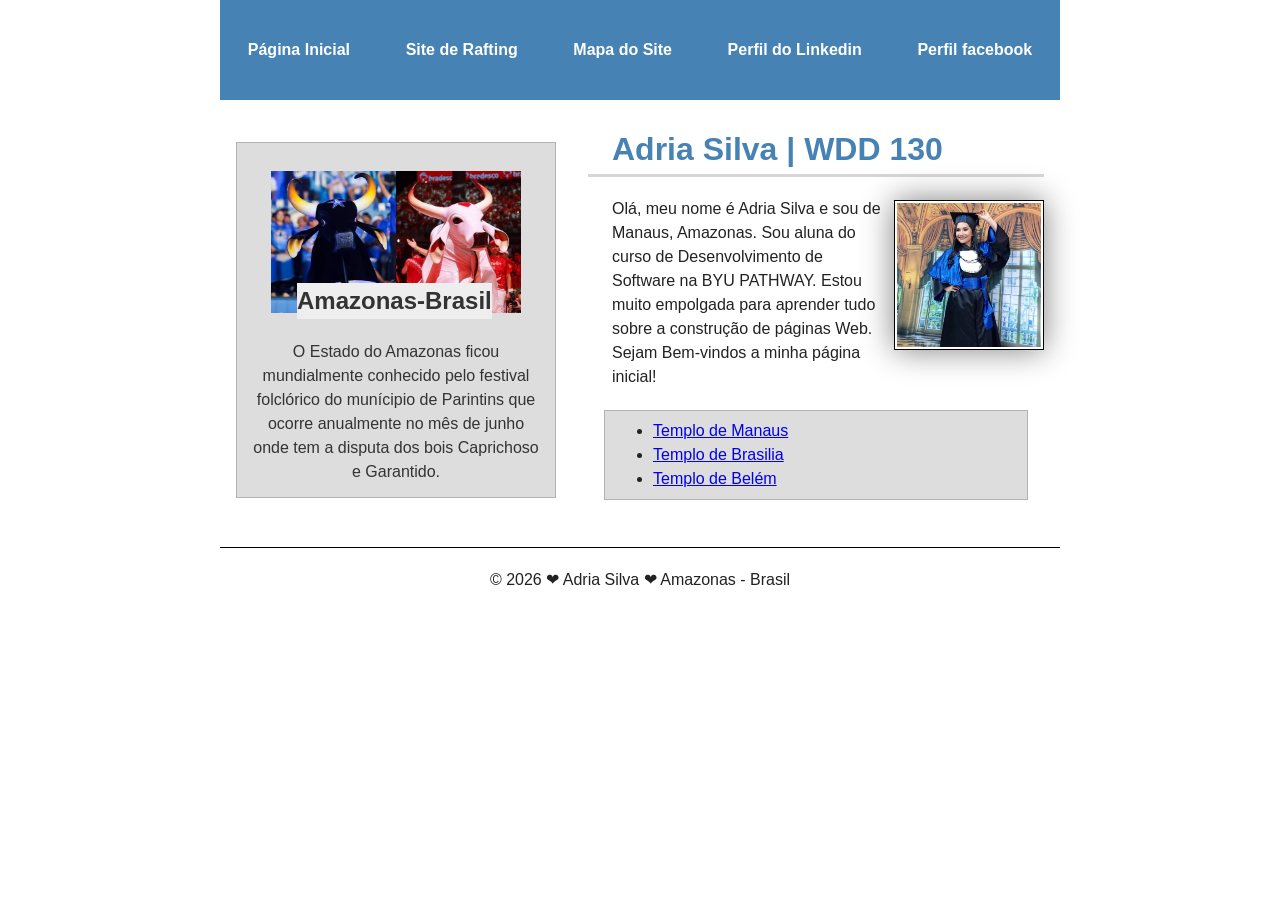
<file: index.html>
<!DOCTYPE html>

<html lang="pt-BR">

<head>
    <meta charset="UTF-8">
    <meta name="viewport" content="width=device-width, initial-scale=1.0">
    <title>WDD130 Adria Silva</title>
    <meta name="description" content="Esta é a página inicial para o curso WDD130 fundamentoas da web da aluna Adria Silva.">
    <meta name="author" content="Adria Silva">
    <link rel="stylesheet" href="estilos/estilos.css">
</head>

<body>
    <header>
        <nav>
            <a href="#">Página Inicial</a>
            <a href="wwr/">Site de Rafting</a>
            <a href="wwr/mapa-do-site.html">Mapa do Site</a>
            <a href="https://br.linkedin.com/in/adria-nara-da-silva-2b3387220/">Perfil do Linkedin</a>
            <a href="https://facebook.com">Perfil facebook</a>
        </nav>
    </header>
    <div class="grid">
        <main>
            <h1 class="indentacao">Adria Silva | WDD 130</h1>
            <img src="imagens/perfil-adria.jpg" alt="Perfil Adria Nara da Silva.">
            <p class="indentacao">Olá, meu nome é Adria Silva e sou de Manaus, Amazonas. Sou aluna do curso de 
            Desenvolvimento de Software na BYU PATHWAY. Estou muito empolgada
            para aprender tudo sobre a construção de páginas Web. Sejam Bem-vindos
            a minha página inicial!</p>
            <ul class="caixa indentacao">
                <li><a href="https://churchofjesuschristtemples.org/manaus-brazil-temple/">Templo de Manaus</a></li>
                <li><a href="https://churchofjesuschristtemples.org/brasilia-brazil-temple/">Templo de Brasilia</a></li>
                <li><a href="https://churchofjesuschristtemples.org/belem-brazil-temple/">Templo de Belém</a></li>
            </ul>
        </main>
        <aside class="caixa">
                <h2>Amazonas-Brasil</h2>
                <img src="imagens/bois-de-parintins.jpg" alt="Festival de Parintins">
                <p>O Estado do Amazonas ficou mundialmente conhecido pelo festival folclórico do munícipio de Parintins 
                que ocorre anualmente no mês de junho onde tem a disputa dos bois Caprichoso e Garantido.</p>
        </aside>
    </div>    
    <footer>
        <p>&copy; 2026 ❤ Adria Silva ❤ Amazonas - Brasil</p>
    </footer>

</body>

</html>
</file>
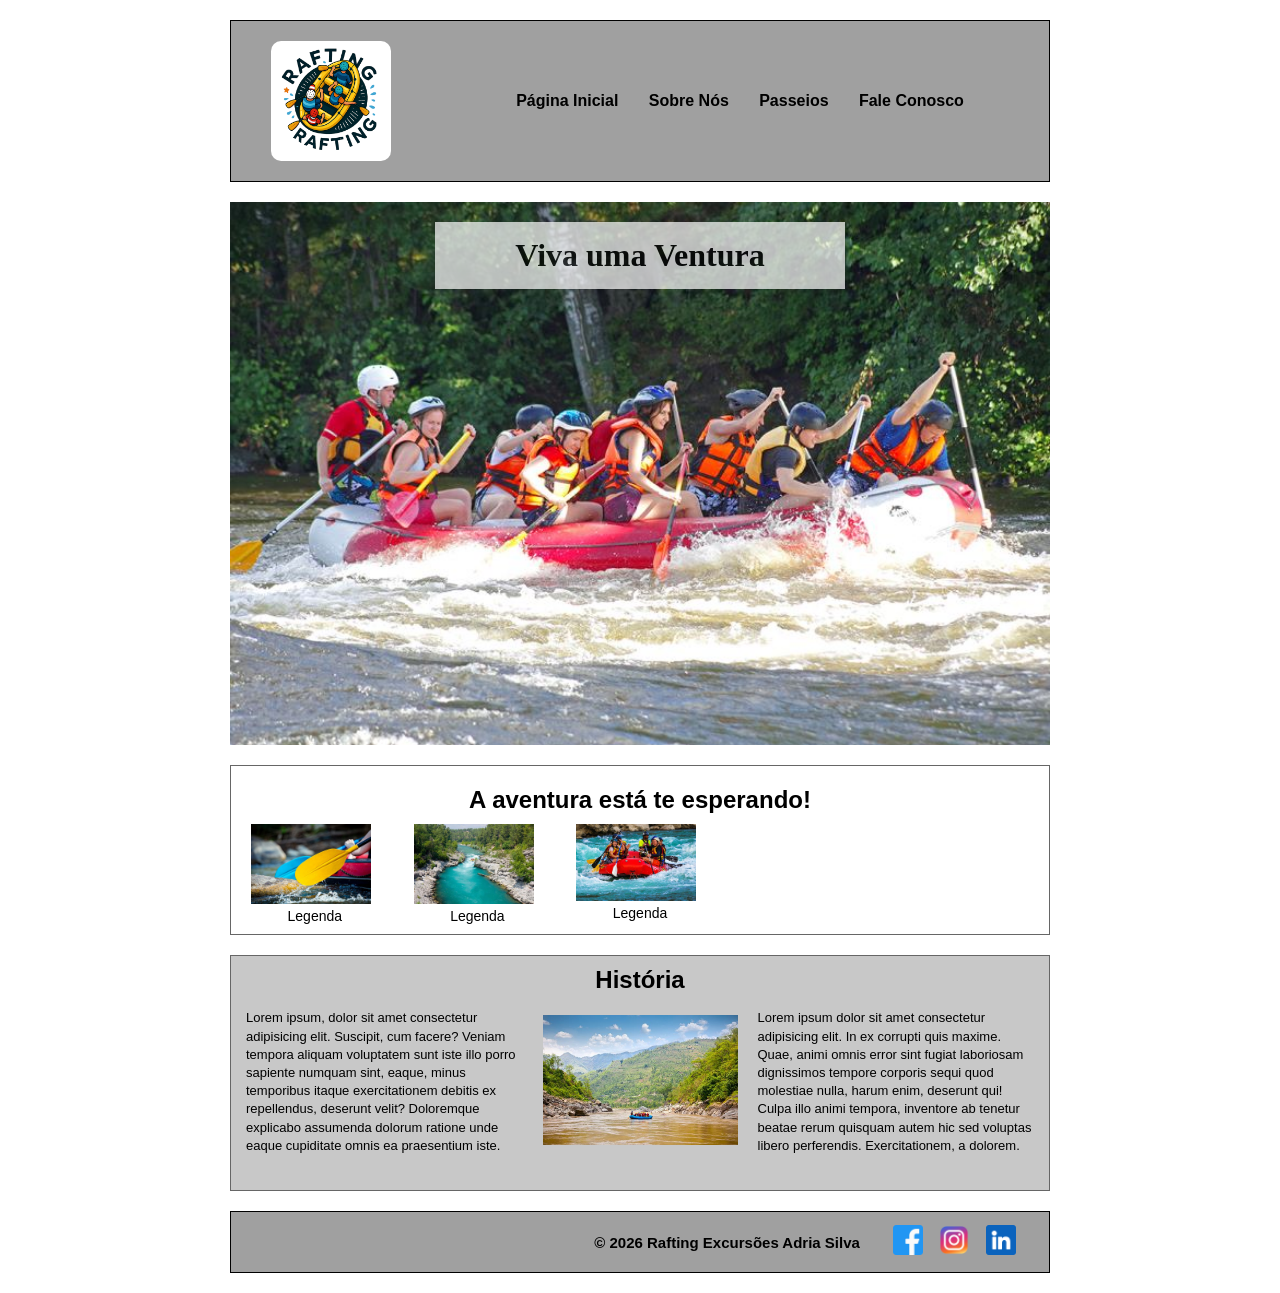
<file: wwr/index.html>
<!DOCTYPE html>
<html lang="pt-BR">
<head>
    <meta charset="UTF-8">
    <meta name="viewport" content="width=device-width, initial-scale=1.0">
    <title>Página Inicial - Rafting Selvagem</title>
    <meta name="description" content="Esta é página incial da empresa Rafting Selvagem para os amantes da modalidade">
    <meta name="author" content="Adria Nara da Silva">
    <link rel="stylesheet" href="estilos/rafting.css">
</head>
<body>
    <header>
        <img src="imagens/logo.png" alt="Logotipo da empresa">
        <nav>
            <ul>
              <li><a href="index.html">Página Inicial</a></li>
              <li><a href="sobre.html">Sobre Nós</a></li>
              <li><a href="passeios.html">Passeios</a></li>
              <li><a href="contato.html">Fale Conosco</a></li>
            </ul>
        </nav> 
     
    </header>
    <main>
        <div class="hero">
            <img src="imagens/coredeira.jpg" alt="Foto das Corredeiras">
            <h1>Viva uma Ventura</h1>
        </div>
         <section class="folder">
                <h2>A aventura está te esperando!</h2>
                <div class="folder-figuras">
                   <figure> 
                      <img src="imagens/rafting-01.jpg" alt="Aventura de rafting-1">
                       <figcaption>Legenda</figcaption>
                    </figure>   
                    <figure>
                      <img src="imagens/rafting-02.jpg" alt="Aventura de rafting-2">
                      <figcaption>Legenda</figcaption>
                    </figure>   
                    <figure>
                      <img src="imagens/rafting-03.jpg" alt="Aventura de rafting-3">
                      <figcaption>Legenda</figcaption>
                    </figure>   
                </div>
        </section> 
        <section class="historia">
                <h2>História</h2>
                <div class="historia-paragrafo">
                    <p>
                    Lorem ipsum, dolor sit amet consectetur adipisicing elit. Suscipit, cum facere? Veniam tempora aliquam voluptatem sunt iste illo porro sapiente numquam sint, eaque, minus temporibus itaque exercitationem debitis ex repellendus, deserunt velit? Doloremque explicabo assumenda dolorum ratione unde eaque cupiditate omnis ea praesentium iste.
                    </p>
                    <div class="historiA-img"><img src="imagens/aventura.jpg" alt="Rafting Historia da Empresa"></div>
                    <p>
                    Lorem ipsum dolor sit amet consectetur adipisicing elit. In ex corrupti quis maxime. Quae, animi omnis error sint fugiat laboriosam dignissimos tempore corporis sequi quod molestiae nulla, harum enim, deserunt qui! Culpa illo animi tempora, inventore ab tenetur beatae rerum quisquam autem hic sed voluptas libero perferendis. Exercitationem, a dolorem. 
                    </p>
                </div>
        </section>
    </main>
    <footer>
        <p>&copy; 2026 Rafting Excursões Adria Silva</p>
        <nav class="socialmedia">
            <a><img src="imagens/facebook.png" alt="ícone do facebook"></a>
            <a><img src="imagens/instagram.png" alt="ícone do instagram"></a>
            <a><img src="imagens/linkedin.png" alt="ícone do linkedin"></a>

        </nav>

    </footer>
    
</body>
</html>
</file>
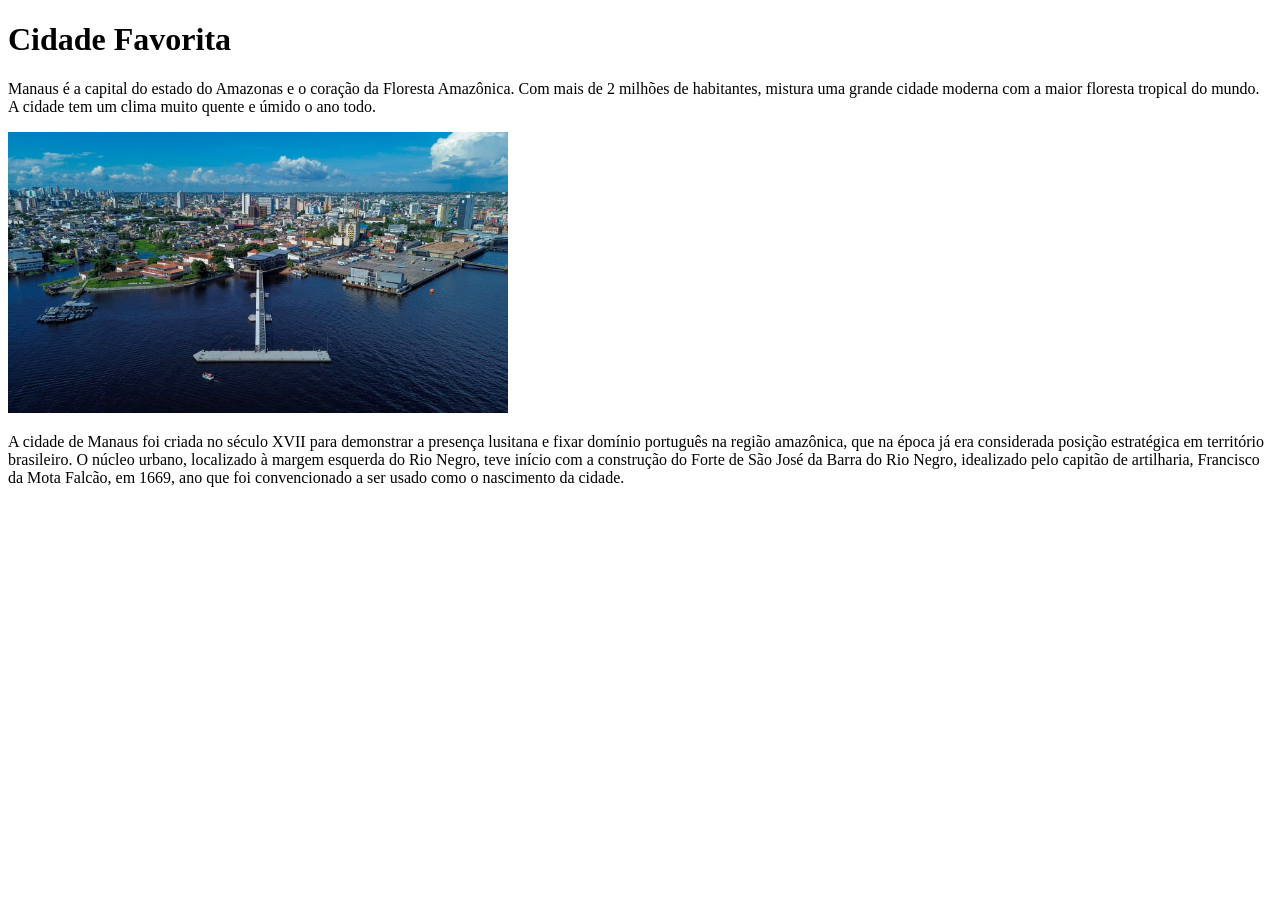
<file: semana01/cidade-favorita.html>
<!DOCTYPE html>
<html lang="pt-BR">

<head>
    <meta charset="UTF-8">
    <meta name="viewport" content="width=device-width, initial-scale=1.0">
    <title>WDD130 - Fundamentos da Web</title>
</head>

<body>
    <h1>Cidade Favorita</h1>
    <p>Manaus é a capital do estado do Amazonas e o coração da Floresta Amazônica. Com mais de
        2 milhões de habitantes, mistura uma grande cidade moderna com a maior floresta tropical do
        mundo. A cidade tem um clima muito quente e úmido o ano todo.
    </p>
    <img src="imagens/manaus.jpeg" width="500" alt="Cidade de Manaus">
    <p>A cidade de Manaus foi criada no século XVII para demonstrar a presença lusitana e fixar
        domínio português na região amazônica, que na época já era considerada posição estratégica em
        território brasileiro. O núcleo urbano, localizado à margem esquerda do Rio Negro, teve
        início com a construção do Forte de São José da Barra do Rio Negro, idealizado pelo capitão
        de artilharia, Francisco da Mota Falcão, em 1669, ano que foi convencionado a ser usado como
        o nascimento da cidade.
    </p>
</body>

</html>
</file>
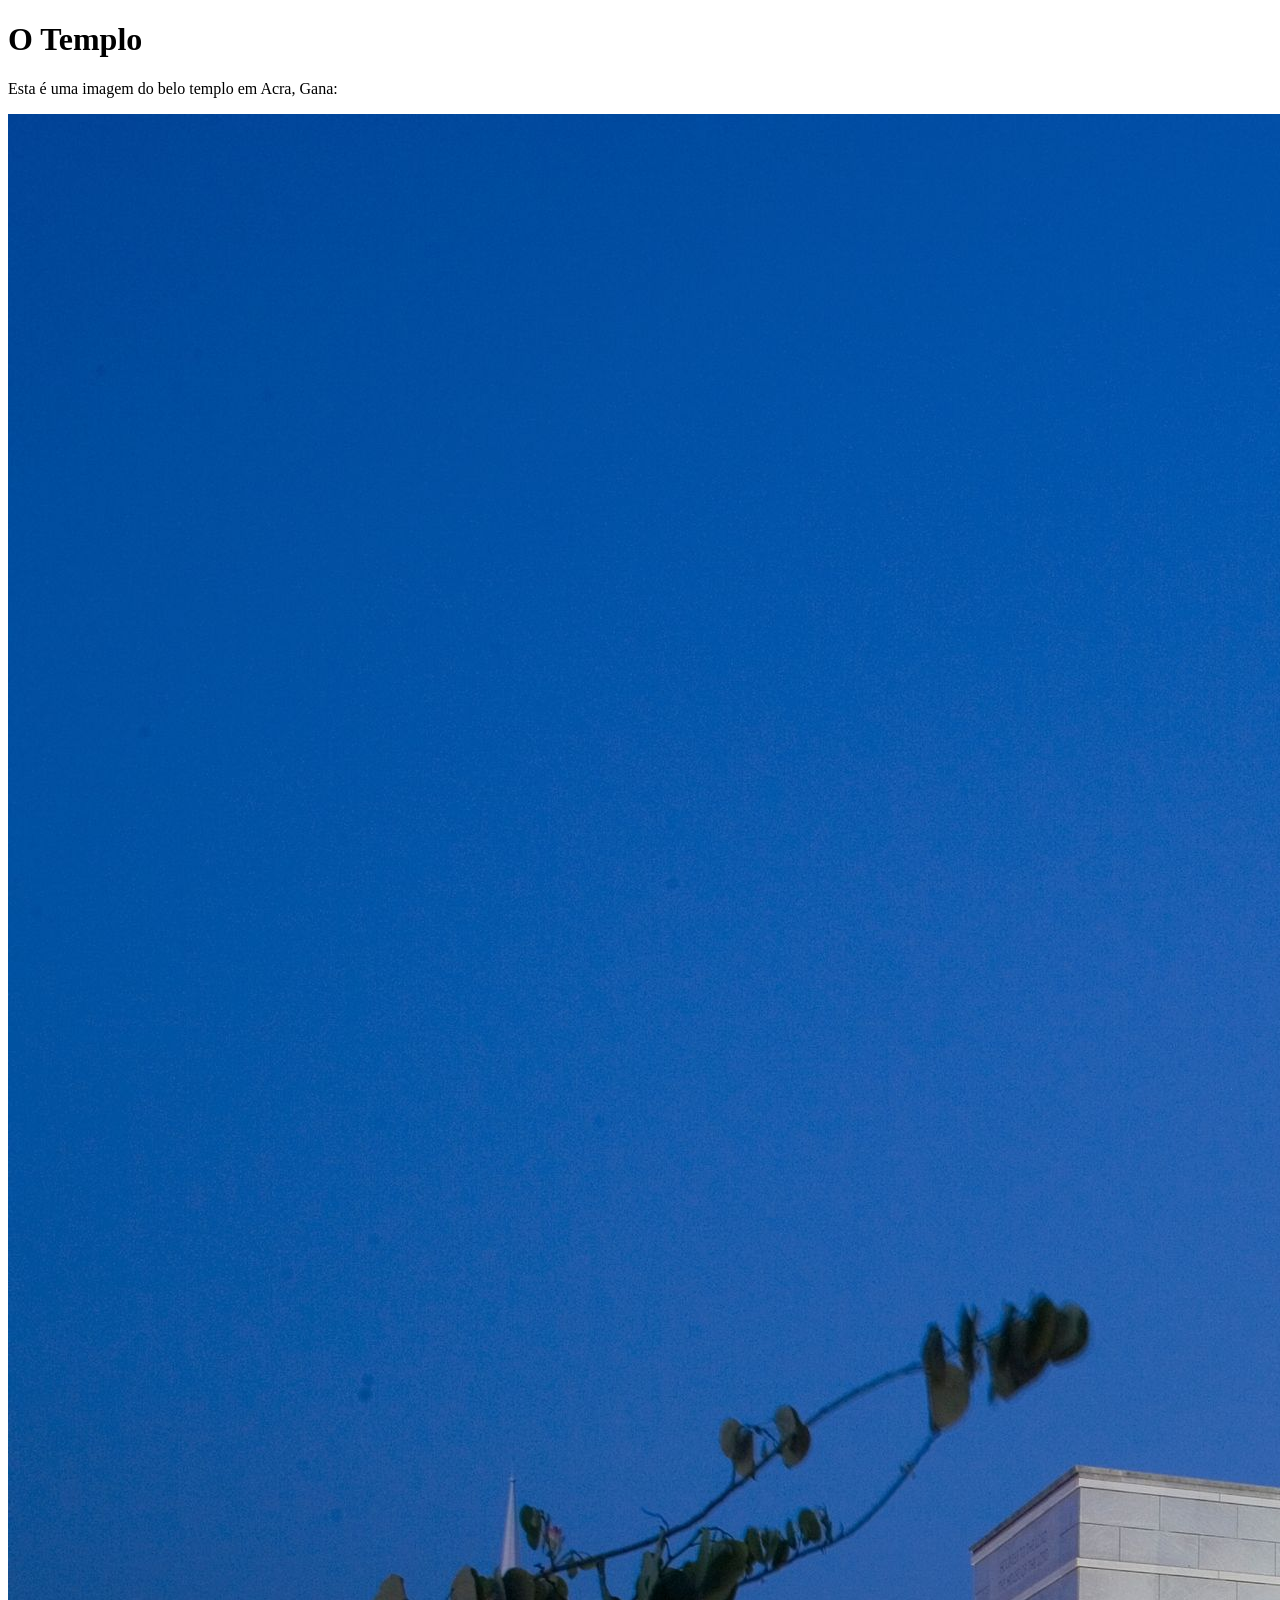
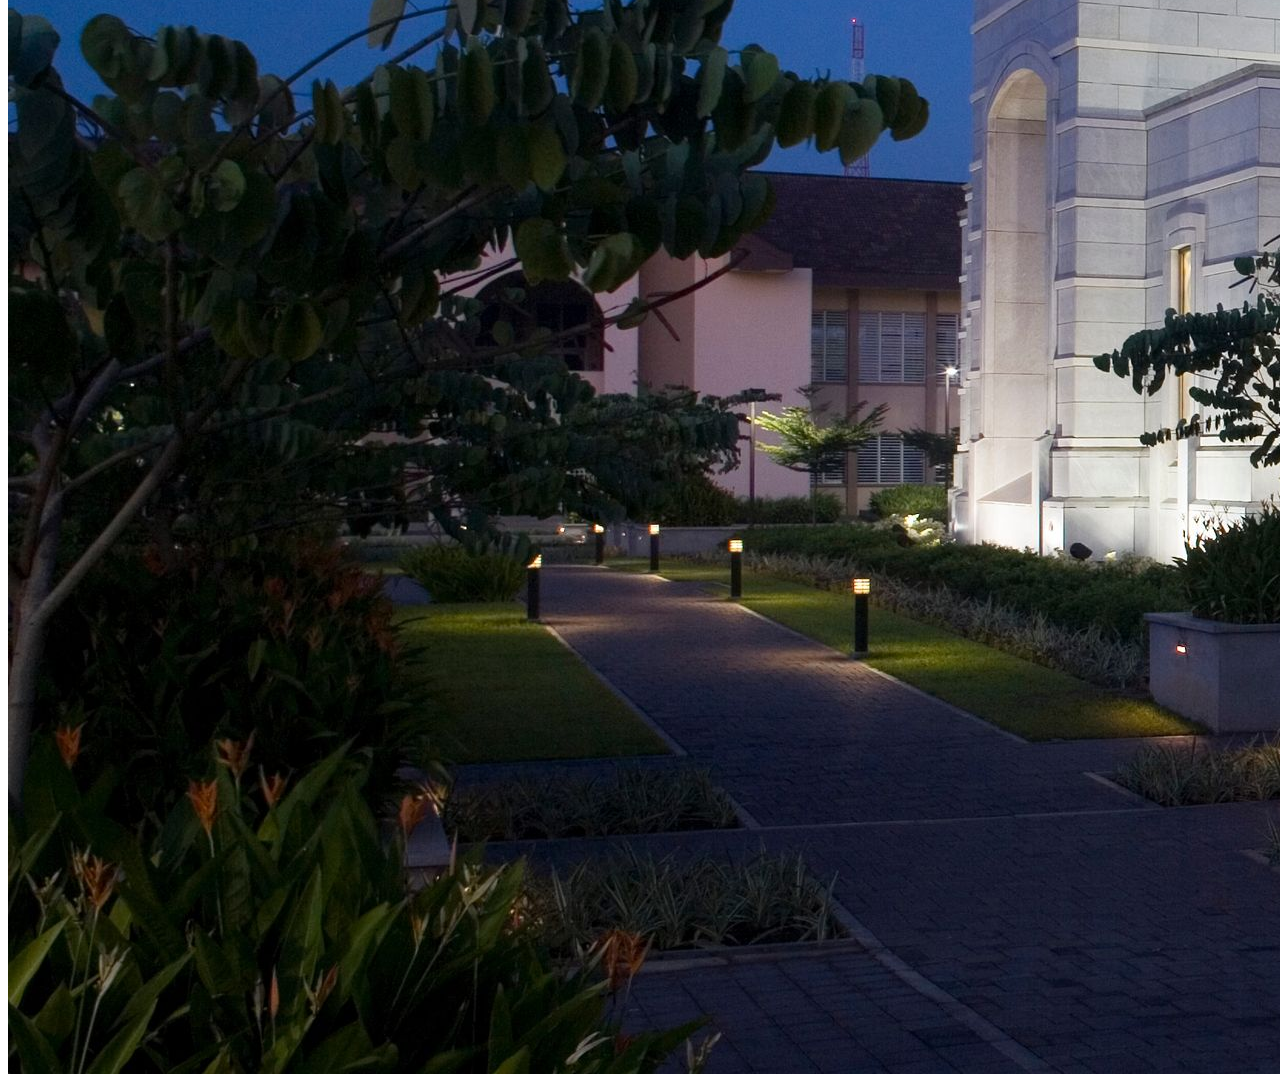
<file: semana01/imagens.html>
<!DOCTYPE html>
<html lang="pt-br">
<head>
    <meta charset="UTF-8">
    <meta name="viewport" content="width=device-width, initial-scale=1.0">
    <title>Imagem do Templo</title>
</head>
<body>
    <h1>O Templo</h1>
    <p>Esta é uma imagem do belo templo em Acra, Gana:</p>
    <img src="imagens/templo-largo.jpeg" alt="O Templo de Acra, Gana">
    
</body>
</html>
</file>
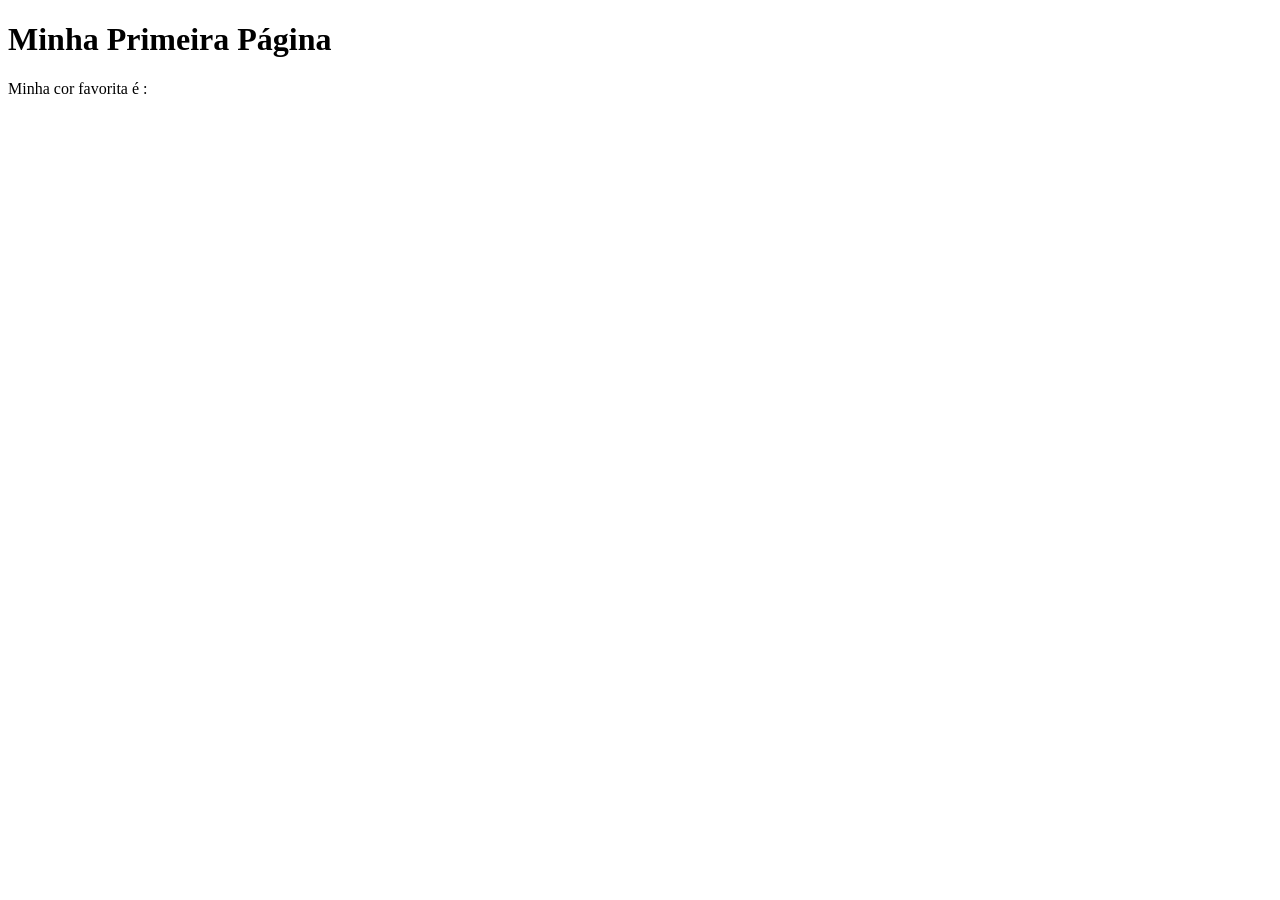
<file: semana01/primeira-pagina.html>
<!DOCTYPE html>
<html lang="pt-br">
<head>
    <meta charset="UTF-8">
    <meta name="viewport" content="width=device-width, initial-scale=1.0">
    <title>Minha Primeira Página</title>
</head>
<body>
    <h1>Minha Primeira Página</h1>
    <p>Minha cor favorita é : </p>
</body>
</html>
</file>
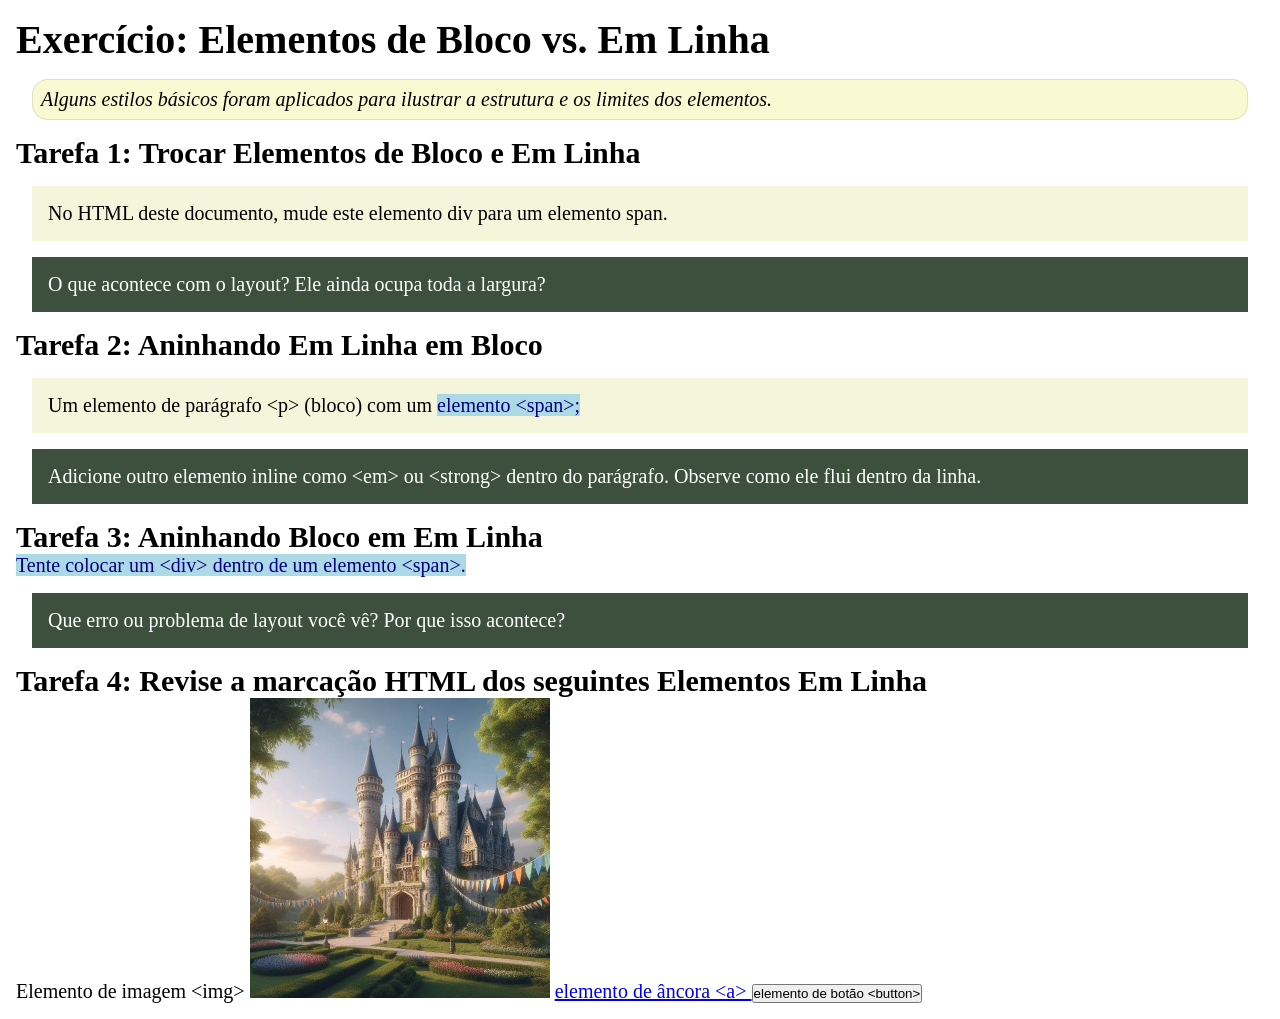
<file: semana02/bloco-vs-inline.html>
<!DOCTYPE html>
<html lang="pt-br">

<head>
    <meta charset="UTF-8">
    <meta name="viewport" content="width=device-width, initial-scale=1.0">
    <title>Exercício: Elementos de Bloco vs. Inline</title>
    <link rel="stylesheet" href="estilos/bloco-vs-inline.css">
</head>

<body>
    <main>
        <h1>Exercício: Elementos de Bloco vs. Em Linha</h1>
        <p class="note">Alguns estilos básicos foram aplicados para ilustrar a estrutura e os limites dos elementos.</p>

        <h2>Tarefa 1: Trocar Elementos de Bloco e Em Linha</h2>
        <div>No HTML deste documento, mude este elemento div para um elemento span.</div>

        <p class="question">O que acontece com o layout? Ele ainda ocupa toda a largura?</p>

        <h2>Tarefa 2: Aninhando Em Linha em Bloco</h2>
        <p>Um elemento de parágrafo &lt;p&gt; (bloco) com um <span>elemento &lt;span&gt;;</span></p>
        <p class="question">Adicione outro elemento inline como &lt;em&gt; ou &lt;strong&gt; dentro do parágrafo.
            Observe como ele flui dentro da linha.</p>

        <h2>Tarefa 3: Aninhando Bloco em Em Linha</h2>
        <span>Tente colocar um &lt;div&gt; dentro de um elemento &lt;span&gt;.</span>
        <p class="question">Que erro ou problema de layout você vê? Por que isso acontece?</p>


        <h2>Tarefa 4: Revise a marcação HTML dos seguintes Elementos Em Linha</h2>
        Elemento de imagem &lt;img&gt;
        <img src="imagens/castelo.webp" alt="imagem (imagens estão em linha)" width="300" height="300">
        <a href="https://churchofjesuschrist.org">elemento de âncora &lt;a&gt; </a>
        <button type="button">elemento de botão &lt;button&gt;</button>
    </main>
</body>

</html>
</file>
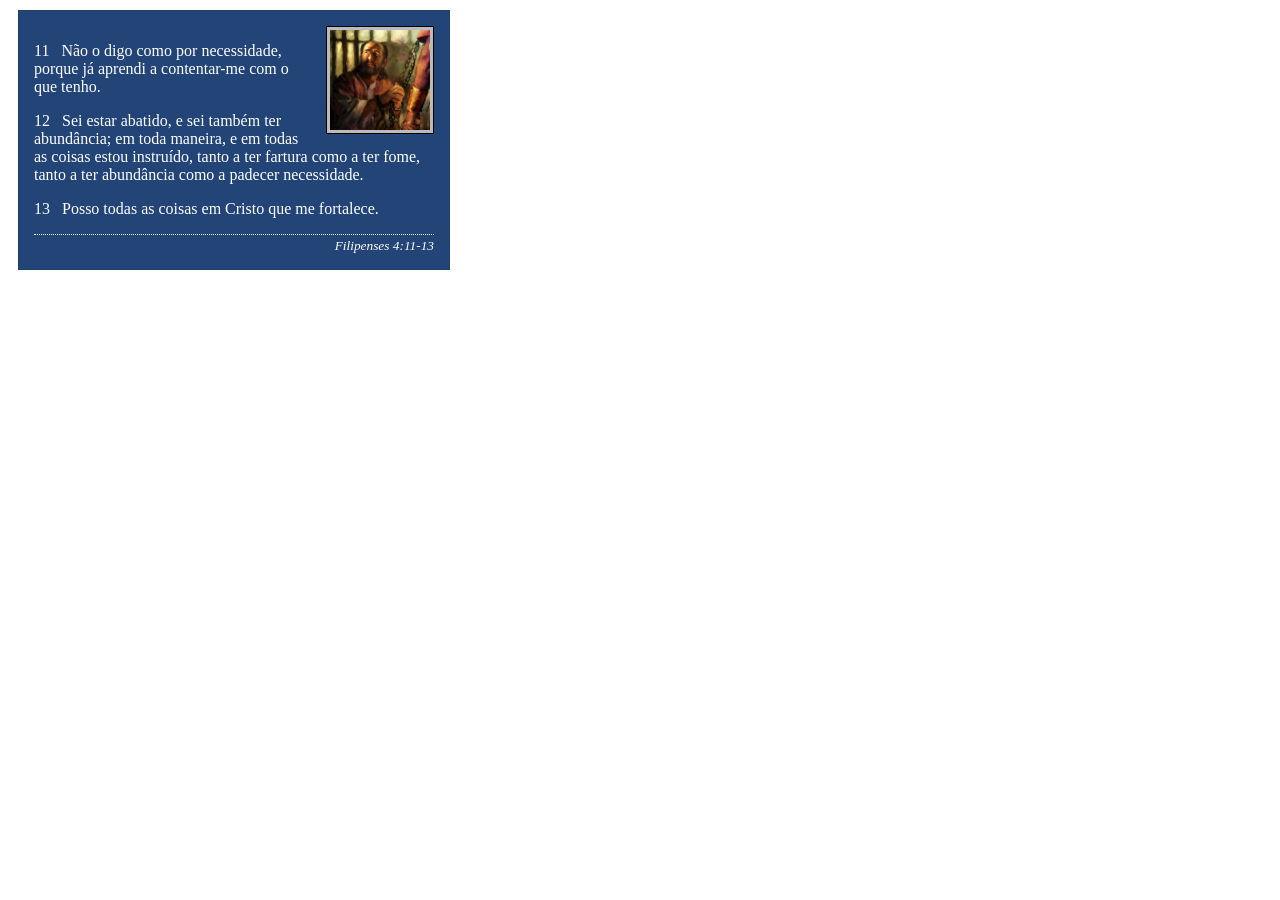
<file: semana02/box-model-solucao.html>
<!DOCTYPE html>
<html lang="pt-br">

<head>
    <meta charset="UTF-8">
    <meta name="viewport" content="width=device-width, initial-scale=1.0">
    <title>Atividade de Box Model</title>
    <link rel="stylesheet" href="estilos/box-model-solucao.css">
</head>

<body>
    <main>
        <div class="callout">
            <img src="imagens/apostolo-paulo-preso.webp" alt="Apóstolo Paulo - Preso em Roma" width="200" height="200">
            <blockquote>
                <p>11 &nbsp; Não o digo como por necessidade, porque já aprendi a contentar-me com o que tenho.</p>
                <p>12 &nbsp; Sei estar abatido, e sei também ter abundância; em toda maneira, e em todas as coisas estou
                    instruído, tanto a ter fartura como a ter fome, tanto a ter abundância como a padecer necessidade.
                </p>
                <p>13 &nbsp; Posso todas as coisas em Cristo que me fortalece.</p>
            </blockquote>
            <cite>Filipenses 4:11-13</cite>
        </div>
    </main>
</body>

</html>
</file>
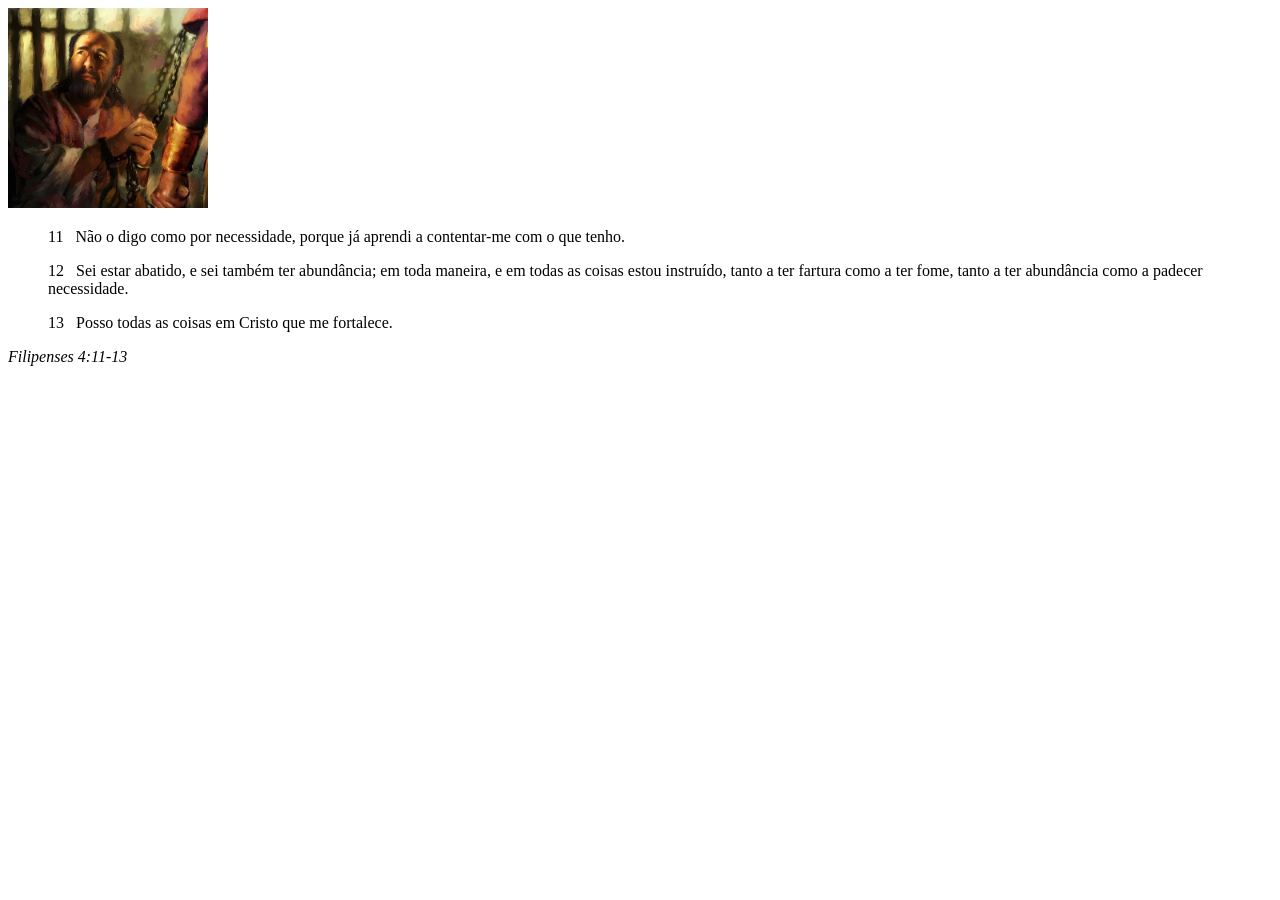
<file: semana02/box-model.html>
<!DOCTYPE html>
<html lang="pt-br">
<head>
    <meta charset="UTF-8">
    <meta name="viewport" content="width=device-width, initial-scale=1.0">
    <title>Atividade de Box Model</title>
</head>
<body>
    <main>
        <div class="callout">
            <img src="imagens/apostolo-paulo-preso.webp" alt="Apóstolo Paulo - Preso em Roma" width="200" height="200">
            <blockquote>
                <p>11 &nbsp; Não o digo como por necessidade, porque já aprendi a contentar-me com o que tenho.</p>
                <p>12 &nbsp; Sei estar abatido, e sei também ter abundância; em toda maneira, e em todas as coisas estou instruído, tanto a ter fartura como a ter fome, tanto a ter abundância como a padecer necessidade.</p>
                <p>13 &nbsp; Posso todas as coisas em Cristo que me fortalece.</p>
            </blockquote>
            <cite>Filipenses 4:11-13</cite>
        </div>
    </main>
</body>
</html>
</file>
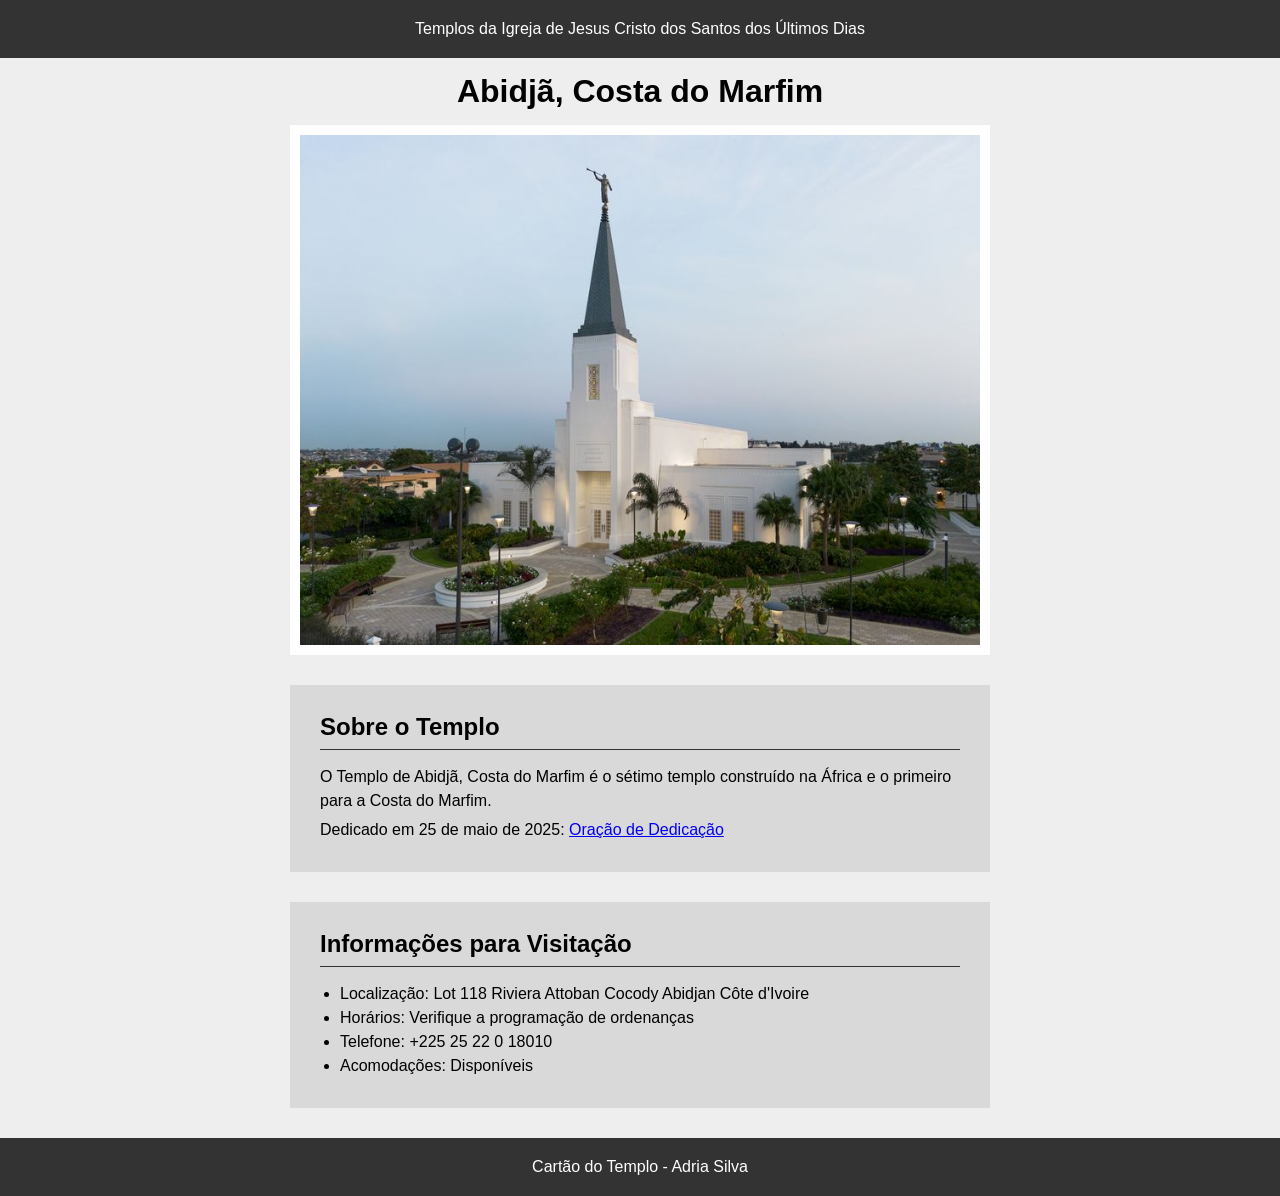
<file: semana02/templo.html>
<!DOCTYPE html>
<html lang="pt-br">

<head>
    <meta charset="UTF-8">
    <meta name="viewport" content="width=device-width, initial-scale=1.0">
    <title>Cartão do Templo - Abidjã, Costa do Marfim</title>
    <link rel="stylesheet" href="estilos/templo.css">
</head>

<body>
    <header>
        <p>Templos da Igreja de Jesus Cristo dos Santos dos Últimos Dias</p>
    </header>
    <main>
        <h1>Abidjã, Costa do Marfim</h1>
        <picture>
            <img src="imagens/abidja-costa-do-marfim.jpeg" alt="Templo de Abidjã, Costa do Marfim">
        </picture>
        <section>
            <h2>Sobre o Templo</h2>
            <p>O Templo de Abidjã, Costa do Marfim é o sétimo templo construído na África e o primeiro para a Costa do Marfim.</p>
            <p>Dedicado em 25 de maio de 2025: <a
                    href="https://www.churchofjesuschrist.org/temples/dedicatory-prayer/abidjan-ivory-coast-temple/2025-05-25?lang=eng"
                    target="_blank" rel="noopener noreferrer">Oração de Dedicação</a></p>
        </section>
        <section>
            <h2>Informações para Visitação</h2>
            <ul>
                <li>Localização: Lot 118 Riviera Attoban Cocody Abidjan Côte d'Ivoire</li>
                <li>Horários: Verifique a programação de ordenanças</li>
                <li>Telefone: +225 25 22 0 18010</li>
                <li>Acomodações: Disponíveis</li>
            </ul>
        </section>
    </main>
    <footer>
        <p>Cartão do Templo - Adria Silva</p>
    </footer>
</body>

</html>
</file>
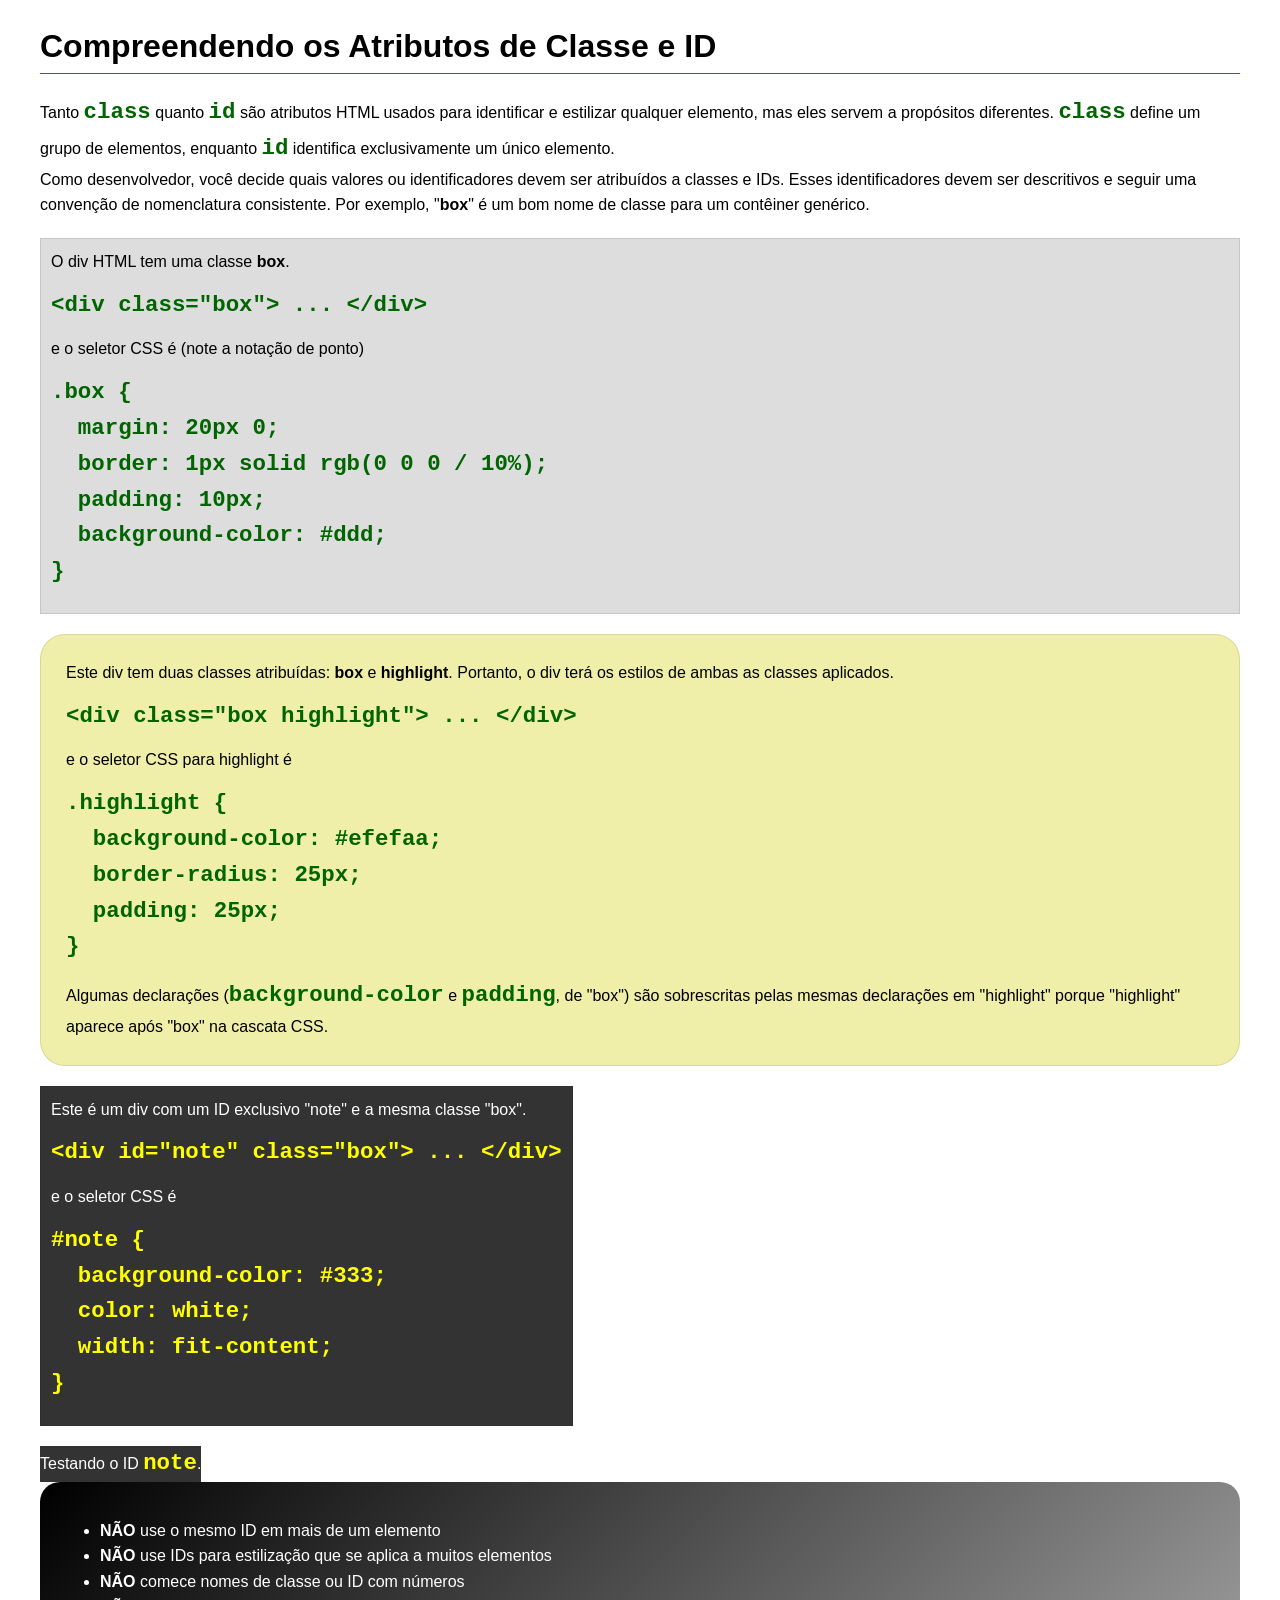
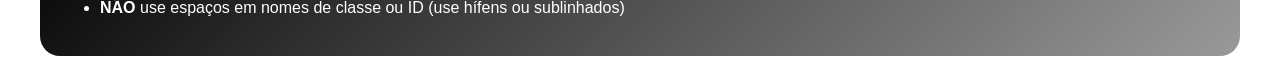
<file: semana03/classe-e-id.html>
<!DOCTYPE html>
<html lang="pt-br">

<head>
    <meta charset="UTF-8">
    <meta name="viewport" content="width=device-width, initial-scale=1.0">
    <title>Atributos de Classe vs ID</title>
    <link rel="stylesheet" href="estilos/classe-e-id.css">
</head>

<body>
    <h1>Compreendendo os Atributos de Classe e ID</h1>
    <p>Tanto <code>class</code> quanto <code>id</code> são atributos HTML usados para identificar e estilizar qualquer
        elemento, mas eles servem a propósitos diferentes. <code>class</code> define um grupo de elementos, enquanto
        <code>id</code> identifica exclusivamente um único elemento.
    </p>
    <p>Como desenvolvedor, você decide quais valores ou identificadores devem ser atribuídos a classes e IDs. Esses
        identificadores devem ser descritivos e seguir uma convenção de nomenclatura consistente. Por exemplo,
        "<strong>box</strong>" é um bom nome de classe para um contêiner genérico.</p>
    <div class="box">
        <p>O div HTML tem uma classe <strong>box</strong>.</p>
        <pre><code class="html">&lt;div class="box"&gt; ... &lt;/div&gt;</code></pre>
        e o seletor CSS é (note a notação de ponto)
        <pre><code class="css">.box {
  margin: 20px 0;
  border: 1px solid rgb(0 0 0 / 10%);
  padding: 10px;
  background-color: #ddd; 
}</code></pre>
    </div>

    <div class="box highlight">
        <p>Este div tem duas classes atribuídas: <strong>box</strong> e <strong>highlight</strong>. Portanto, o div terá
            os estilos de ambas as classes aplicados.</p>
        <pre><code class="html">&lt;div class="box highlight"&gt; ... &lt;/div&gt;</code></pre>
        e o seletor CSS para highlight é
        <pre><code class="css">.highlight {
  background-color: #efefaa;
  border-radius: 25px;
  padding: 25px;
}</code></pre>
        <p>Algumas declarações (<code>background-color</code> e <code>padding</code>, de "box") são sobrescritas pelas
            mesmas declarações em "highlight" porque "highlight" aparece após "box" na cascata CSS.</p>
    </div>

    <div id="note" class="box">
        <p>Este é um div com um ID exclusivo "note" e a mesma classe "box".</p>
        <pre><code class="html">&lt;div id="note" class="box"&gt; ... &lt;/div&gt;</code></pre>
        e o seletor CSS é
        <pre><code class="css">#note {
  background-color: #333;
  color: white;
  width: fit-content;
}</code></pre>
    </div>

    <div id="note">
        <p>Testando o ID <code>note</code>.</p>
    </div>

    <section id="melhor-pratica">
        <ul>
            <li><strong>NÃO</strong> use o mesmo ID em mais de um elemento</li>
            <li><strong>NÃO</strong> use IDs para estilização que se aplica a muitos elementos</li>
            <li><strong>NÃO</strong> comece nomes de classe ou ID com números</li>
            <li><strong>NÃO</strong> use espaços em nomes de classe ou ID (use hífens ou sublinhados)</li>
        </ul>
    </section>

    <br>

</body>

</html>
</file>
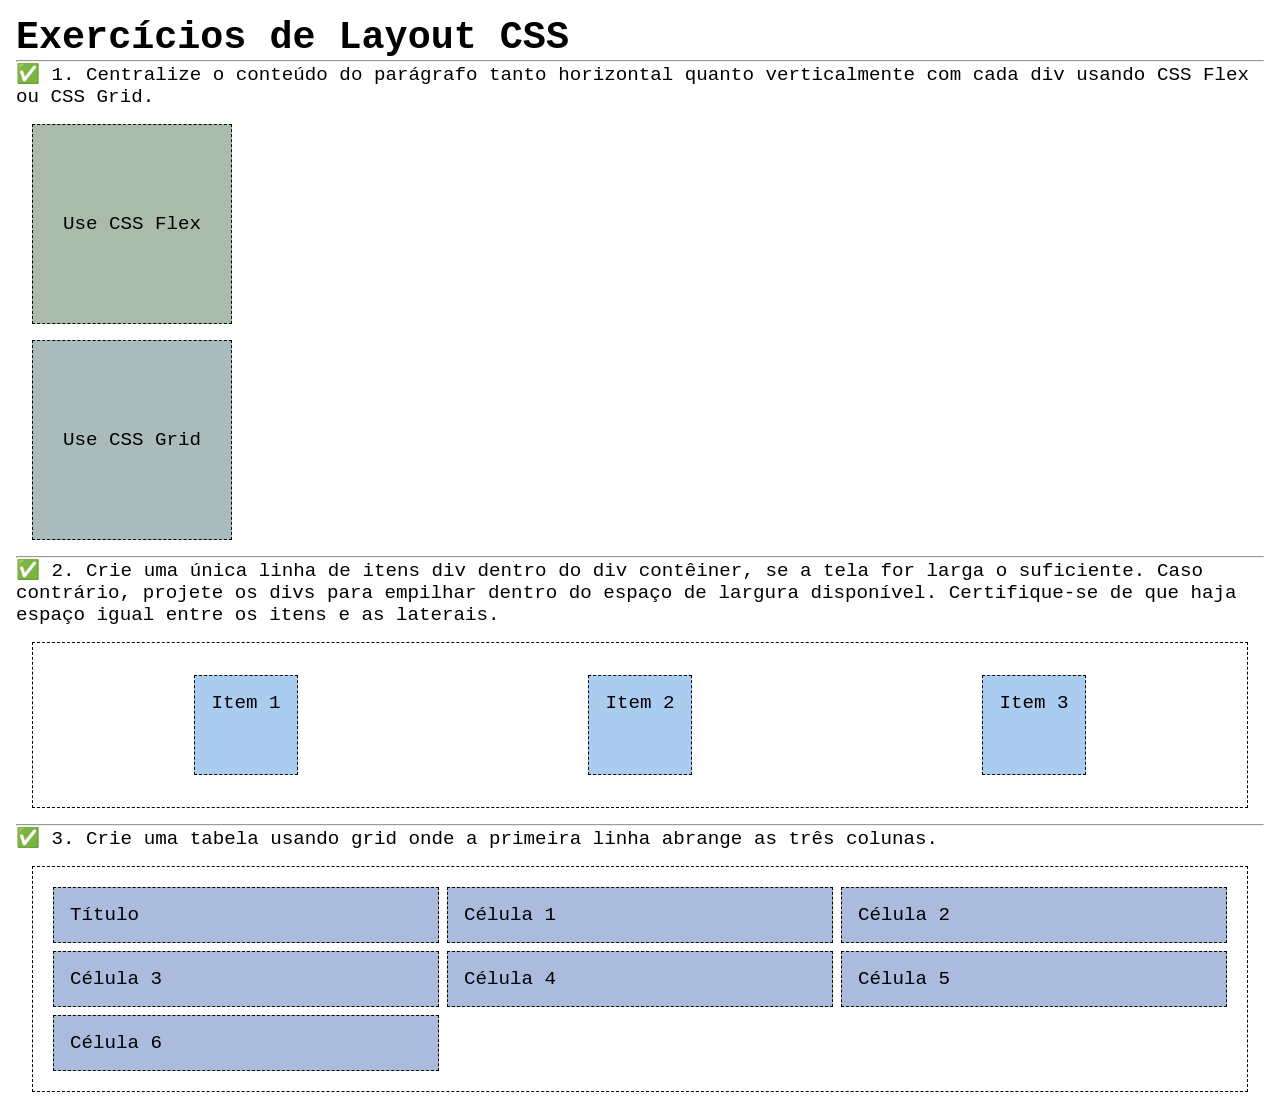
<file: semana04/exercicios-layout.html>
<!DOCTYPE html>
<html lang="pt-br">

<head>
    <meta charset="UTF-8">
    <meta name="viewport" content="width=device-width, initial-scale=1.0">
    <title>Exercícios de Layout CSS</title>
    <link rel="stylesheet" href="estilos/solucoes-dos-exercicios-de-layout.css">
</head>

<body>
    <main>
        <h1>Exercícios de Layout CSS</h1>
        <hr>
        <p>✅ 1. Centralize o conteúdo do parágrafo tanto horizontal quanto verticalmente com cada div usando CSS Flex ou
            CSS Grid.
        </p>
        <div class="one flex">
            <p>Use CSS Flex</p>
        </div>
        <div class="one grid">
            <p>Use CSS Grid</p>
        </div>
        <hr>
        <p>✅ 2. Crie uma única linha de itens div dentro do div contêiner, se a tela for larga o suficiente. Caso
            contrário, projete os
            divs para empilhar dentro do espaço de largura disponível. Certifique-se de que haja espaço igual entre os
            itens e as laterais.</p>
        <div class="container2">
            <div class="dois">
                <p>Item 1</p>
            </div>
            <div class="dois">
                <p>Item 2</p>
            </div>
            <div class="dois">
                <p>Item 3</p>
            </div>
        </div>
        <hr>
        <p>✅ 3. Crie uma tabela usando grid onde a primeira linha abrange as três colunas. </p>
        <div class="container3">
            <div class="tres colunas-3">
                <p>Título</p>
            </div>
            <div class="tres">
                <p>Célula 1</p>
            </div>
            <div class="tres">
                <p>Célula 2</p>
            </div>
            <div class="tres">
                <p>Célula 3</p>
            </div>
            <div class="tres">
                <p>Célula 4</p>
            </div>
            <div class="tres">
                <p>Célula 5</p>
            </div>
            <div class="tres">
                <p>Célula 6</p>
            </div>

        </div>
    </main>
</body>

</html>
</file>
<file: estilos/estilos.css>
* {
    margin: 0;
    padding: 0;
    box-sizing: border-box;
}

header, main, footer, .grid {
    max-width: 840px;
    margin: 0 auto;
}

body {
    font-family: Arial, Helvetica, sans-serif;
    line-height: 1.5;
    color: #222;
    background-color: #fff;
    margin: 0;
}

nav {
    background-color: steelblue;
    display: flex;
    justify-content: space-around;
    align-items: center;
    height: 100px;
}

nav a {
    color: white;
    display: block;
    text-decoration: none;
    font-size: 1rem;
    font-weight: 700;
}

h1 {
    color: steelblue;
    border-bottom: 3px solid #d8d5d5;
    margin-bottom: 3px;
    line-height: 50px;
}

main {
  grid-column: 2/3;
  margin: 1rem;
}

main img {
    margin-top: 20px;
    margin-left: 10px;
    margin-bottom: 10px;
    width: 150px;
    height: auto;
    border: 1px solid black;
    padding: 2px;
    box-shadow: 0 0 30px gray;
    float: right;
}


p {
    padding: 5px;
    margin-top: 15px;
}

li {
  margin-left: 1.5rem;
}

aside {
    width: 20rem;
    color: #333;
    text-align: center;
    position: relative;
    grid-column: 1/2;
    grid-row: 1/2;
    margin-bottom: 20px;
}

aside img {
    padding-top: 20px;
    width: 250px;
    height: auto;
}

aside h2 {
    position: absolute;
    top: 140px;
    left: 60px;
    background-color: #eee;
    color: 
}

footer {
    margin-top: 15px;
    border-top: 1px solid #000;
    text-align: center;
}

/* Seletores de Classe */

.caixa {
  margin: 1rem;
  border: 1px solid rgb(0, 0, 0, 0.2);
  padding: 0.5rem;
  background-color: #ddd;
}

.indentacao {
    padding-left: 1.5rem;
}

.grid {
  display: grid;
  align-items:center;
  grid-template-columns: 20rem 1fr;
  gap: 2rem;
  margin-top: 0.5rem;
}
</file>
<file: wwr/estilos/rafting.css>
:root {
     --cor-primaria: #fff; 
    --cor-secundaria: #666; 
    --cor-destaque1: #000; 
    --cor-destaque2: #a0a0a0; 
    --cor-destaque3: #c8c8c8;
    --fonte-titulo: "Times Nem Roman", "Georgia", serif;
    --fonte-body: Arial, Helvetica, sans-serif;
}


* {
  box-sizing: border-box;
  margin: 0;
  padding: 0;
  font-family: Arial, sans-serif;
}

body {
  background-color: var(--cor-primaria);
  color: var(--cor-destaque1);
  display: flex;
  flex-direction: column;
  gap: 20px;
  padding: 20px;
}

header, main, footer {
    width: 820px;
    margin: 0 auto;
}

header {
  background-color: var(--cor-destaque2);
  border: 1px solid var(--cor-destaque1);
  padding: 20px 40px;
  display: grid;
  grid-template-columns: 200px 10fr;
  justify-content: space-between;
  align-items: center;
}

header img {
  width: 120px;
  height: auto;
  border-radius: 10px;
}

header nav {
  display: flex;
}

nav ul {
    list-style-type: none;
    display: flex;
    gap: 1.5rem;
    flex-wrap: wrap;
    max-width: 840px;
    margin: 0 auto;
    padding: 10px 40px;
}

nav a {
    display: block;
    color: var(--cor-destaque1);
    text-align: center;
    padding: .2rem;
    text-decoration: none;
    font-weight: 700;
}

footer {
  background-color: var(--cor-destaque2);
  border: 1px solid var(--cor-destaque1);
  padding: 10px 30px;
  display: flex;
  justify-content: right;
   align-items: center;
}

footer p {
  font-size: 15px;
  font-weight: bold;
  margin-right: 30px;
  font-family: var(--fonte-body);
}

footer img {
  width: 30px;
  height: auto;
  font-weight: bold; 
}

/* Seletores de Classe */

.hero {
  position: relative;
  display: flex;
  flex-direction: column;
  align-items: center;    
  justify-content: center; 
  width: 100%;
  max-width: 900px; 
  margin: 0 auto;
  overflow: hidden;
  box-sizing: border-box;
}

.hero img {
    display: block;
    width: 100%;
    height: auto;
}

.hero h1 {
    position: absolute;
    top: 20px;
    padding: 15px;
    width: 50%;
    text-align: center;
    background-color: var(--cor-primaria);
    color: var(--cor-destaque1);
    opacity: 0.7;
    font-family: var(--fonte-titulo);
} 

.hero article {
    position: absolute;
    font-size: 14px;
    top: 200px;
    width: 700px;
    height: auto;
    padding: 20px;
    text-align: left;
    background-color: var(--cor-primaria);
    opacity: 0.7;
    color: #000; 
    font-family: var(--fonte-body);
}

.hero article img {
    float: right;
    width: 125px;
    margin-right: 5px;
    border: #000;
}

.historia {
  margin-top: 20px;
  background-color: var(--cor-destaque3);
  border: 1px solid var(--cor-secundaria);
  text-align: center;
  padding-bottom: 20px;
}

.historia h2 {
  font-size: 24px;
  margin-top: 10px;
}

.historia-paragrafo {
  display: grid;
  grid-template-columns: 2fr 1fr 2fr;
  gap:5px;
  align-items: center;
  
}

.historia-paragrafo p {
  text-align: left;
  font-size: 13px;
  line-height: 1.4;
  padding:15px;

}

.historia-paragrafo img {
  height: 130px;
  background-color: #000;
  color: var(--cor-primaria);
}

.folder {
  margin-top: 20px;
  padding: 10px;
  border: 1px solid var(--cor-secundaria);
  
}
.folder-figuras {
  display: grid;
  grid-template-columns: repeat(5, 1fr);
  gap: 15px;
  
}

.folder h2 {
  font-size: 24px;
  margin-top: 10px;
  text-align: center;
  margin-bottom: 10px;
  
}

.folder-figuras img {
  width: 120px;
  justify-content: space-between;
  align-items: center;
  margin-left: 10px;
}

.folder-figuras figcaption {
    font-size: 14px;
    text-align: center;
}

.socialmedia {
  display: flex;
  gap: 10px;
}

/* CSS - Fale Conosco */

.contato-empresa {
  display: grid;
  grid-template-rows: 60px 60px;
  place-items: center;
  gap: 10px;
}

.contato-empresa h1 {
  text-align: center;
}

.contato-empresa p {
  text-align: center;
  width: 180px;
  margin-bottom: 30px;
  font-weight: bold;
}

.estrutura {
  margin-top: 20px;
  display: grid;
  grid-template-columns: 1fr 1fr;
  justify-content: space-between;
  gap: 25px;
}

.mapa iframe {
  width: 400px;
  height: 400px;
}

.questionario {
  width: 100%;
  max-width: 450px;
}

.form-group {
  display: flex;
  align-items: center;
  margin-bottom: 15px;
}

.form-group label {
      width: 140px;
      font-size: 16px;
      font-weight: 500;
      color: #000;
    }

    .form-group input[type="text"],
    .form-group input[type="email"] {
      flex: 1;
      padding: 8px 12px;
      border: 1px solid #333;
      border-radius: 4px;
      font-size: 14px;
      outline: none;
    }

    .radio-section {
      display: flex;
      margin-bottom: 15px;
    }

    .radio-section .section-label {
      width: 140px;
      font-size: 16px;
      font-weight: 500;
      color: #000;
      line-height: 1.2;
    }

    .radio-options {
      display: flex;
      flex-direction: column;
      gap: 10px;
    }

    .radio-option {
      display: flex;
      align-items: center;
      gap: 8px;
      font-size: 16px;
      font-weight: 500;
      cursor: pointer;
    }

    .radio-option input[type="radio"] {
      accent-color: #000;
      transform: scale(1.2);
    }

    .textarea-group {
      display: flex;
      flex-direction: column;
      margin-bottom: 15px;
    }

    .textarea-group label {
      font-size: 16px;
      font-weight: 500;
      margin-bottom: 5px;
    }

    .textarea-group textarea {
      width: 100%;
      height: 100px;
      padding: 8px 12px;
      border: 1px solid #333;
      border-radius: 4px;
      font-size: 14px;
      resize: vertical;
      box-sizing: border-box;
      outline: none;
    }

    .checkbox-group {
      display: flex;
      align-items: center;
      gap: 8px;
      margin-bottom: 20px;
      font-size: 15px;
      font-weight: 500;
    }

    .checkbox-group input[type="checkbox"] {
      transform: scale(1.2);
      accent-color: #000;
    }

    .submit-button {
      width: 100%;
      padding: 10px;
      background-color: #e5e5e5;
      border: 1px solid #333;
      border-radius: 4px;
      font-size: 16px;
      font-weight: 500;
      color: #000;
      cursor: pointer;
      transition: background-color 0.2s;
    }

    .submit-button:hover {
      background-color: #d4d4d4;
    }

    ::placeholder {
      color: #aaa;
    }

.folder1 {
  margin-top: 20px;
  padding: 10px 10px;
  border: 1px solid var(--cor-secundaria);
}

.folder1-perfis {
  display: grid;
  grid-template-columns: repeat(3, 1fr);
  justify-items: center;
  text-align: center;
  gap: 15px;
}

.folder1 h2 {
  font-size: 24px;
  margin-top: 10px;
  text-align: center;
  margin-bottom: 10px;
  
}

.folder1-perfis img {
  width: 100px;
  height: 120px;
  justify-content: space-between;
  align-items: center;
  margin-left: 10px;
}

.folder1-perfis figcaption {
    font-size: 14px;
}

.redes-sociais {
  display: flex;
  gap: 10px;
}
</file>
<file: semana02/estilos/bloco-vs-inline.css>
* {
    margin: 0;
    padding: 0;
}

body {
    font-size: 20px;
    margin: 1rem;
}

p,
div {
    background-color: beige;
    margin: 1rem;
    padding: 1rem;
}

span {
    color: navy;
    background-color: lightblue;
}

code {
    margin: 0;
    padding: 0;
    color: green;
    font-size: 1.2rem;
}

.note {
    font-style: italic;
    background-color: lightgoldenrodyellow;
    border-radius: 1rem;
    border: 1px solid rgb(0 0 0 / 10%);
    margin: 1rem;
    padding: .5rem;
}

.question {
    background-color: #3d503d;
    color: #fff;
}
</file>
<file: semana02/estilos/box-model-solucao.css>
.callout {
    max-width: 400px;
    margin: 10px;
    border: 1px solid rgba(0, 0, 0, .1);
    padding: 15px;
    background-color: #247;
    color: #fff;
}

.callout img {
    float: right;
    margin: 0 0 10px 15px;
    border: 1px solid #000;
    padding: 3px;
    background-color: #bbb;
    width: 100px;
    height: auto;

}

blockquote {
    margin: 0;
}

cite {
    display: block;
    border-top: 1px dotted #fff;
    padding-top: 3px;
    text-align: right;
    font-size: smaller;
}
</file>
<file: semana02/estilos/templo.css>
* {
    margin: 0;
    padding: 0;
}

body {
    font-family: Arial, Helvetica, sans-serif;
    background-color: #eee;
}

header,
footer {
    background-color: #333;
    color: #fff;
    text-align: center;
    padding: 20px;
}

header {
    font-size: 1.5 rem;
}

main {
    margin: 0 auto;
    width: 700px;
}

h1 {
    text-align: center;
    margin: 15px 0;
}

picture {
    display: flex;
    margin-bottom: 30px;
    border: 10px solid #ffffff;
}

img {
    max-width: 100%;
    height: auto;
    box-shadow: 30px;
}

section {
    background-color: #d9d9d9;
    margin: 0 0 30px 0;
    padding: 30px;
    line-height: 1.5rem; 
}

section p {
    margin-top: 5px;
}

section h2 {
    margin-bottom: 15px;
    border-bottom: 1px solid #333;
    padding-bottom: 10px;
}

section ul {
    margin-left: 20px;
}
</file>
<file: semana03/estilos/classe-e-id.css>
body {
    font-family: Arial, sans-serif;
    line-height: 1.6;
    margin: 0;
    padding: 0 40px;
}

h1 {
    border-bottom: 1px solid rgb(0 110 182);
    padding-bottom: 0;
}



p {
    margin: 0;
}

code {
    color: darkgreen;
    font-weight: 700;
    font-size: 1.4rem;
}

/* Class exemplos - podem ser reutilizados */

.box {
    margin: 20px 0;
    border: 1px solid rgb(0 0 0 / 10%);
    padding: 10px;
    background-color: #ddd; /* essa é a abreviação para #dddddd */
}

.highlight {
    background-color: #efefaa;
    border-radius: 25px;
    padding: 25px;
}

/* ID exemplos - devem ser únicos */

#note {
    background-color: #333;
    color: white;
    width: fit-content;
}

#note code {
    color: yellow;
}

#melhor-pratica {
    background: linear-gradient(135deg, #000 0%, #999 100%);
    color: white;
    border-radius: 20px;
    padding: 20px
}
</file>
<file: semana04/estilos/solucoes-dos-exercicios-de-layout.css>
* {
    margin: 0;
    padding: 0;
    box-sizing: border-box;
}

body {
    margin: 1rem;
    font-family: monospace;
    font-size: 1.2rem;
}

div {
    margin: 1rem;
    border: 1px dashed;
    padding: 1rem;
}

.one {
    width: 200px;
    height: 200px;
}

.flex {
    background-color: #aba;
    display: flex;
    justify-content: center;
    align-items: center;
}

.grid {
    background-color: #abb;
    display: grid;
    place-items: center;
}

.container2 {
    display: flex;
    flex-wrap: wrap;
    justify-content: space-around;
}

.dois {
    background-color: #ace;
    height: 100px;
}

.container3 {
    display: grid;
    grid-template-columns: repeat(3, 1fr);
}

.columns-3 {
    grid-column: span 3;}

.tres {
    margin: .25rem;
    background-color: #abd;
}
</file>
